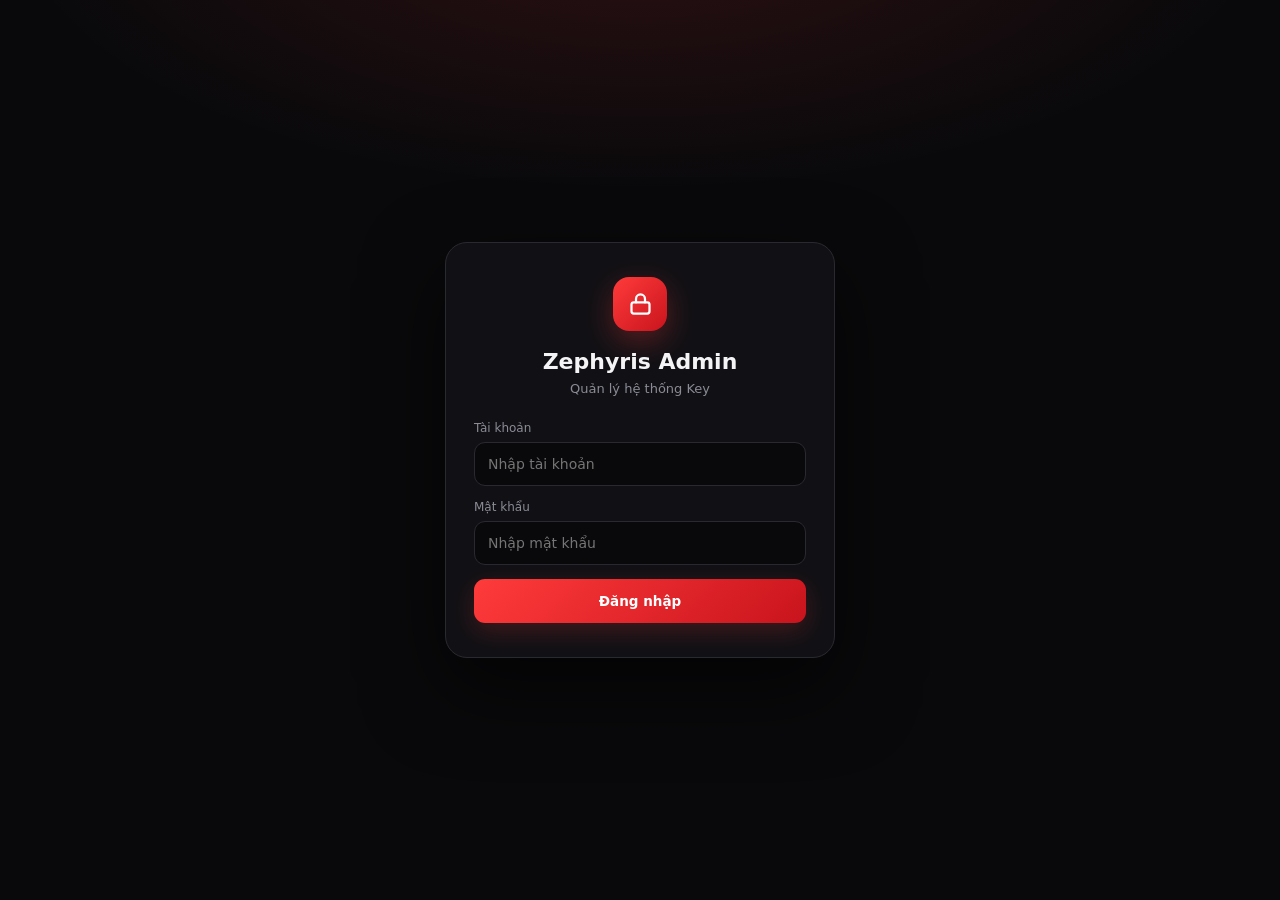
<file: admin.html>
<!DOCTYPE html>
<html lang="vi">
<head>
<meta charset="UTF-8">
<meta name="viewport" content="width=device-width, initial-scale=1.0">
<title>Zephyris Admin</title>

<style>
:root{
    --bg:#09090b;
    --panel:#121216;
    --panel2:#18181d;
    --line:#292930;
    --text:#f4f4f6;
    --mute:#8b8b96;
    --red:#ff3b3b;
    --red2:#c9141d;
    --green:#36d995;
}

*{
    box-sizing:border-box;
    margin:0;
    padding:0;
    font-family:"Inter","Segoe UI",system-ui,-apple-system,Roboto,Arial,sans-serif;
}

body{
    min-height:100vh;
    color:var(--text);
    background:
    radial-gradient(900px 400px at 50% -10%,rgba(255,59,59,.15),transparent 70%),
    var(--bg);
    -webkit-font-smoothing:antialiased;
}

button,input,select{
    font:inherit;
    color:inherit;
}

button{
    cursor:pointer;
}

svg{
    width:18px;
    height:18px;
    stroke:currentColor;
    fill:none;
    stroke-width:2;
    stroke-linecap:round;
    stroke-linejoin:round;
}

.login{
    min-height:100vh;
    display:flex;
    align-items:center;
    justify-content:center;
    padding:20px;
}

.login-box{
    width:100%;
    max-width:390px;
    padding:34px 28px;
    background:rgba(18,18,22,.97);
    border:1px solid var(--line);
    border-radius:22px;
    box-shadow:0 30px 80px rgba(0,0,0,.6);
}

.mark{
    width:54px;
    height:54px;
    border-radius:16px;
    display:grid;
    place-items:center;
    margin:0 auto 18px;
    background:linear-gradient(135deg,var(--red),var(--red2));
    box-shadow:0 10px 30px rgba(255,59,59,.3);
}

.mark svg{
    width:27px;
    height:27px;
    stroke:#fff;
}

.login h1{
    text-align:center;
    font-size:22px;
}

.sub{
    text-align:center;
    color:var(--mute);
    font-size:13px;
    margin:7px 0 25px;
}

.input{
    margin-bottom:14px;
}

.input label,
.field label{
    display:block;
    color:var(--mute);
    font-size:12px;
    margin-bottom:7px;
}

.input input,
.field input,
.field select{
    width:100%;
    height:44px;
    padding:0 13px;
    background:var(--bg);
    border:1px solid var(--line);
    border-radius:11px;
    outline:none;
    font-size:14px;
}

.input input:focus,
.field input:focus,
.field select:focus{
    border-color:var(--red);
    box-shadow:0 0 0 3px rgba(255,59,59,.1);
}

.btn{
    display:inline-flex;
    align-items:center;
    justify-content:center;
    gap:8px;
    border:0;
    border-radius:11px;
    min-height:44px;
    padding:0 17px;
    font-size:13.5px;
    font-weight:600;
}

.btn-primary{
    background:linear-gradient(135deg,var(--red),var(--red2));
    color:#fff;
    box-shadow:0 8px 24px rgba(255,59,59,.2);
}

.login .btn-primary{
    width:100%;
}

.login-error{
    display:none;
    color:#ff7070;
    text-align:center;
    font-size:12px;
    margin-top:12px;
}

.app{
    display:none;
    min-height:100vh;
}

.topbar{
    height:68px;
    display:flex;
    align-items:center;
    justify-content:space-between;
    padding:0 24px;
    border-bottom:1px solid var(--line);
    background:rgba(9,9,11,.85);
    backdrop-filter:blur(14px);
    position:sticky;
    top:0;
    z-index:20;
}

.brand{
    display:flex;
    align-items:center;
    gap:11px;
    font-size:17px;
    font-weight:700;
}

.brand-mark{
    width:36px;
    height:36px;
    border-radius:10px;
    display:grid;
    place-items:center;
    background:linear-gradient(135deg,var(--red),var(--red2));
}

.brand-mark svg{
    stroke:#fff;
}

.logout{
    height:36px;
    padding:0 13px;
    border:1px solid var(--line);
    border-radius:9px;
    background:var(--panel);
    color:var(--mute);
    font-size:12px;
}

.container{
    width:min(1100px,calc(100% - 30px));
    margin:26px auto 50px;
}

.header{
    margin-bottom:20px;
}

.header h2{
    font-size:22px;
}

.header p{
    color:var(--mute);
    font-size:12px;
    margin-top:5px;
}

.create-card{
    background:var(--panel);
    border:1px solid var(--line);
    border-radius:18px;
    padding:20px;
    margin-bottom:20px;
}

.create-title{
    display:flex;
    align-items:center;
    gap:9px;
    font-size:15px;
    font-weight:650;
    margin-bottom:17px;
}

.create-icon{
    width:32px;
    height:32px;
    display:grid;
    place-items:center;
    border-radius:9px;
    background:rgba(255,59,59,.1);
    color:var(--red);
}

.form-grid{
    display:grid;
    grid-template-columns:1fr 1fr 1fr;
    gap:12px;
}

.field{
    min-width:0;
}

.create-btn{
    width:100%;
    margin-top:15px;
}

.stats{
    display:grid;
    grid-template-columns:repeat(3,1fr);
    gap:12px;
    margin-bottom:20px;
}

.stat{
    background:var(--panel);
    border:1px solid var(--line);
    border-radius:15px;
    padding:15px 17px;
}

.stat-name{
    color:var(--mute);
    font-size:10px;
    margin-bottom:6px;
}

.stat-value{
    font-size:21px;
    font-weight:700;
}

.list-card{
    background:var(--panel);
    border:1px solid var(--line);
    border-radius:18px;
    overflow:hidden;
}

.list-head{
    display:flex;
    align-items:center;
    justify-content:space-between;
    padding:17px 19px;
    border-bottom:1px solid var(--line);
}

.list-head h3{
    font-size:15px;
}

.list-count{
    color:var(--mute);
    font-size:12px;
}

.key-item{
    padding:17px 19px;
    border-bottom:1px solid var(--line);
    display:grid;
    grid-template-columns:minmax(180px,1.4fr) minmax(90px,.6fr) minmax(120px,.8fr) auto;
    gap:15px;
    align-items:center;
}

.key-item:last-child{
    border-bottom:0;
}

.key-code{
    font-family:monospace;
    font-size:13px;
    font-weight:600;
    white-space:nowrap;
    overflow:hidden;
    text-overflow:ellipsis;
}

.key-device{
    color:var(--mute);
    font-size:11px;
    margin-top:5px;
    white-space:nowrap;
    overflow:hidden;
    text-overflow:ellipsis;
}

.info-title{
    color:var(--mute);
    font-size:10px;
    margin-bottom:5px;
}

.info-value{
    font-size:12px;
    font-weight:600;
}

.status{
    display:inline-flex;
    align-items:center;
    gap:6px;
    padding:6px 9px;
    border-radius:8px;
    font-size:11px;
    font-weight:600;
    white-space:nowrap;
}

.status:before{
    content:"";
    width:6px;
    height:6px;
    border-radius:50%;
}

.status.unused{
    color:#aaaab3;
    background:rgba(150,150,160,.08);
}

.status.unused:before{
    background:#777782;
}

.status.active{
    color:var(--green);
    background:rgba(54,217,149,.09);
}

.status.active:before{
    background:var(--green);
}

.actions{
    display:flex;
    gap:7px;
}

.action{
    width:36px;
    height:36px;
    display:grid;
    place-items:center;
    border:1px solid var(--line);
    border-radius:9px;
    background:var(--panel2);
    color:var(--mute);
    transition:.15s;
}

.action:hover{
    color:#fff;
    border-color:#44444d;
}

.action.delete:hover{
    color:#ff6464;
    border-color:rgba(255,59,59,.45);
    background:rgba(255,59,59,.08);
}

.empty{
    padding:45px 20px;
    text-align:center;
    color:var(--mute);
}

.empty-icon{
    width:42px;
    height:42px;
    margin:0 auto 10px;
    display:grid;
    place-items:center;
    border-radius:12px;
    background:var(--panel2);
}

.empty p{
    font-size:13px;
}

.toast{
    position:fixed;
    right:20px;
    bottom:20px;
    z-index:100;
    background:#1b1b20;
    border:1px solid #303038;
    border-radius:11px;
    padding:12px 15px;
    font-size:12px;
    box-shadow:0 15px 40px rgba(0,0,0,.45);
    opacity:0;
    transform:translateY(10px);
    pointer-events:none;
    transition:.2s;
}

.toast.show{
    opacity:1;
    transform:translateY(0);
}

@media(max-width:760px){

    .topbar{
        padding:0 15px;
    }

    .container{
        width:calc(100% - 20px);
        margin-top:18px;
    }

    .header h2{
        font-size:19px;
    }

    .form-grid{
        grid-template-columns:1fr;
    }

    .stats{
        gap:7px;
    }

    .stat{
        padding:12px 10px;
    }

    .stat-value{
        font-size:18px;
    }

    .stat-name{
        font-size:9px;
    }

    .key-item{
        grid-template-columns:1fr auto;
        gap:12px;
    }

    .key-main{
        grid-column:1/-1;
    }

    .actions{
        grid-column:2;
    }
}
</style>
</head>

<body>

<section class="login" id="loginScreen">

    <div class="login-box">

        <div class="mark">
            <svg viewBox="0 0 24 24">
                <rect x="4" y="10" width="16" height="10" rx="2"></rect>
                <path d="M8 10V7a4 4 0 0 1 8 0v3"></path>
            </svg>
        </div>

        <h1>Zephyris Admin</h1>
        <p class="sub">Quản lý hệ thống Key</p>

        <div class="input">
            <label>Tài khoản</label>
            <input
                id="username"
                type="text"
                inputmode="text"
                autocomplete="username"
                autocapitalize="none"
                autocorrect="off"
                spellcheck="false"
                placeholder="Nhập tài khoản">
        </div>

        <div class="input">
            <label>Mật khẩu</label>
            <input
                id="password"
                type="password"
                inputmode="text"
                autocomplete="current-password"
                autocapitalize="none"
                autocorrect="off"
                spellcheck="false"
                placeholder="Nhập mật khẩu">
        </div>

        <button class="btn btn-primary" id="loginBtn">
            Đăng nhập
        </button>

        <div class="login-error" id="loginError">
            Tài khoản hoặc mật khẩu không chính xác
        </div>

    </div>

</section>

<div class="app" id="app">

    <header class="topbar">

        <div class="brand">

            <div class="brand-mark">
                <svg viewBox="0 0 24 24">
                    <path d="M12 3l7 4v5c0 4.5-3 7.5-7 9-4-1.5-7-4.5-7-9V7l7-4z"></path>
                    <path d="M9 12l2 2 4-4"></path>
                </svg>
            </div>

            Zephyris Admin

        </div>

        <button class="logout" id="logoutBtn">
            Đăng xuất
        </button>

    </header>

    <main class="container">

        <div class="header">
            <h2>Quản lý Key</h2>
            <p>Tạo và quản lý các Key kích hoạt</p>
        </div>

        <section class="create-card">

            <div class="create-title">

                <div class="create-icon">
                    <svg viewBox="0 0 24 24">
                        <path d="M12 5v14"></path>
                        <path d="M5 12h14"></path>
                    </svg>
                </div>

                Tạo Key mới

            </div>

            <div class="form-grid">

                <div class="field">
                    <label>Thời gian</label>

                    <select id="duration">
                        <option value="1">1 ngày</option>
                        <option value="3">3 ngày</option>
                        <option value="7" selected>7 ngày</option>
                        <option value="30">30 ngày</option>
                        <option value="365">1 năm</option>
                        <option value="0">Vĩnh viễn</option>
                    </select>
                </div>

                <div class="field">
                    <label>Mã thiết bị</label>

                    <input
                        id="device"
                        type="text"
                        inputmode="text"
                        autocomplete="off"
                        autocapitalize="none"
                        autocorrect="off"
                        spellcheck="false"
                        placeholder="Nhập mã thiết bị">
                </div>

                <div class="field">
                    <label>Số lượng</label>

                    <select id="quantity">
                        <option value="1" selected>1 Key</option>
                        <option value="2">2 Key</option>
                        <option value="5">5 Key</option>
                        <option value="10">10 Key</option>
                    </select>
                </div>

            </div>

            <button class="btn btn-primary create-btn" id="createBtn">

                <svg viewBox="0 0 24 24">
                    <path d="M12 5v14"></path>
                    <path d="M5 12h14"></path>
                </svg>

                Tạo Key

            </button>

        </section>

        <section class="stats">

            <div class="stat">
                <div class="stat-name">TỔNG KEY</div>
                <div class="stat-value" id="totalKeys">0</div>
            </div>

            <div class="stat">
                <div class="stat-name">ĐÃ KÍCH HOẠT</div>
                <div class="stat-value" id="activeKeys">0</div>
            </div>

            <div class="stat">
                <div class="stat-name">CHƯA KÍCH HOẠT</div>
                <div class="stat-value" id="unusedKeys">0</div>
            </div>

        </section>

        <section class="list-card">

            <div class="list-head">

                <h3>Danh sách Key</h3>

                <span class="list-count" id="listCount">
                    0 Key
                </span>

            </div>

            <div id="keyList"></div>

        </section>

    </main>

</div>

<div class="toast" id="toast"></div>

<script>
const ADMIN_USER = "Zephyris";
const ADMIN_PASS = "732012";

const loginScreen = document.getElementById("loginScreen");
const app = document.getElementById("app");

const username = document.getElementById("username");
const password = document.getElementById("password");
const loginError = document.getElementById("loginError");

const loginBtn = document.getElementById("loginBtn");
const logoutBtn = document.getElementById("logoutBtn");

const createBtn = document.getElementById("createBtn");
const deviceInput = document.getElementById("device");
const durationInput = document.getElementById("duration");
const quantityInput = document.getElementById("quantity");

const keyList = document.getElementById("keyList");

const totalKeys = document.getElementById("totalKeys");
const activeKeys = document.getElementById("activeKeys");
const unusedKeys = document.getElementById("unusedKeys");
const listCount = document.getElementById("listCount");

const toast = document.getElementById("toast");

let keys = [];

try{
    keys = JSON.parse(
        localStorage.getItem("zephyris_keys") || "[]"
    );

    if(!Array.isArray(keys)){
        keys = [];
    }
}catch(e){
    keys = [];
}

function saveKeys(){
    localStorage.setItem(
        "zephyris_keys",
        JSON.stringify(keys)
    );
}

let toastTimeout;

function showToast(message){

    toast.textContent = message;
    toast.classList.add("show");

    clearTimeout(toastTimeout);

    toastTimeout = setTimeout(function(){
        toast.classList.remove("show");
    },1800);
}

function login(){

    const user = username.value.trim();
    const pass = password.value;

    if(user === ADMIN_USER && pass === ADMIN_PASS){

        localStorage.setItem(
            "zephyris_login",
            "true"
        );

        loginScreen.style.display = "none";
        app.style.display = "block";

        loginError.style.display = "none";

        renderKeys();

    }else{

        loginError.style.display = "block";

    }
}

loginBtn.addEventListener("click", login);

password.addEventListener("keydown",function(e){

    if(e.key === "Enter"){
        login();
    }

});

logoutBtn.addEventListener("click",function(){

    localStorage.removeItem("zephyris_login");

    app.style.display = "none";
    loginScreen.style.display = "flex";

    username.value = "";
    password.value = "";

});

function generateKey(){

    const chars =
    "ABCDEFGHJKLMNPQRSTUVWXYZ23456789";

    function part(length){

        let result = "";

        for(let i = 0; i < length; i++){

            result += chars[
                Math.floor(
                    Math.random() * chars.length
                )
            ];

        }

        return result;
    }

    return "ZEPH-" +
        part(5) + "-" +
        part(5) + "-" +
        part(5);
}

function createKeys(){

    const duration =
        Number(durationInput.value);

    const device =
        deviceInput.value.trim() || "Chưa gán";

    const quantity =
        Number(quantityInput.value);

    for(let i = 0; i < quantity; i++){

        keys.unshift({

            id:
                Date.now() +
                "-" +
                Math.random()
                    .toString(36)
                    .substring(2,9),

            key:generateKey(),

            duration:duration,

            device:device,

            activated:false,

            created:new Date().toISOString()

        });

    }

    saveKeys();
    renderKeys();

    deviceInput.value = "";

    showToast(
        quantity > 1
        ? "Đã tạo " + quantity + " Key"
        : "Đã tạo Key thành công"
    );
}

createBtn.addEventListener(
    "click",
    createKeys
);

function formatDuration(days){

    if(days === 0){
        return "Vĩnh viễn";
    }

    if(days === 1){
        return "1 ngày";
    }

    if(days === 365){
        return "1 năm";
    }

    return days + " ngày";
}

function copyText(text){

    if(
        navigator.clipboard &&
        window.isSecureContext
    ){

        navigator.clipboard.writeText(text)
        .then(function(){

            showToast("Đã copy Key");

        })
        .catch(function(){

            fallbackCopy(text);

        });

        return;
    }

    fallbackCopy(text);
}

function fallbackCopy(text){

    const textarea =
        document.createElement("textarea");

    textarea.value = text;

    textarea.style.position = "fixed";
    textarea.style.left = "-9999px";
    textarea.style.top = "0";

    document.body.appendChild(textarea);

    textarea.focus();
    textarea.select();

    let success = false;

    try{
        success =
            document.execCommand("copy");
    }catch(e){
        success = false;
    }

    document.body.removeChild(textarea);

    if(success){
        showToast("Đã copy Key");
    }else{
        showToast("Không thể copy tự động");
    }
}

function deleteKey(id){

    const exists =
        keys.some(function(item){
            return String(item.id) === String(id);
        });

    if(!exists){
        return;
    }

    if(!window.confirm("Bạn có chắc muốn xóa Key này?")){
        return;
    }

    keys =
        keys.filter(function(item){
            return String(item.id) !== String(id);
        });

    saveKeys();
    renderKeys();

    showToast("Đã xóa Key");
}

function createElement(tag,className,text){

    const element =
        document.createElement(tag);

    if(className){
        element.className = className;
    }

    if(text !== undefined){
        element.textContent = text;
    }

    return element;
}

function renderKeys(){

    keyList.innerHTML = "";

    const active =
        keys.filter(function(item){
            return item.activated === true;
        }).length;

    const unused =
        keys.length - active;

    totalKeys.textContent = keys.length;
    activeKeys.textContent = active;
    unusedKeys.textContent = unused;
    listCount.textContent = keys.length + " Key";

    if(keys.length === 0){

        const empty =
            createElement("div","empty");

        const icon =
            createElement("div","empty-icon");

        icon.innerHTML = `
            <svg viewBox="0 0 24 24">
                <path d="M12 5v14"></path>
                <path d="M5 12h14"></path>
            </svg>
        `;

        const text =
            createElement(
                "p",
                "",
                "Chưa có Key nào"
            );

        empty.appendChild(icon);
        empty.appendChild(text);

        keyList.appendChild(empty);

        return;
    }

    keys.forEach(function(item){

        const row =
            createElement("div","key-item");

        const main =
            createElement("div","key-main");

        const code =
            createElement(
                "div",
                "key-code",
                item.key
            );

        const dev =
            createElement(
                "div",
                "key-device",
                "Thiết bị: " +
                (item.device || "Chưa gán")
            );

        main.appendChild(code);
        main.appendChild(dev);

        const time =
            createElement("div","key-info");

        const timeTitle =
            createElement(
                "div",
                "info-title",
                "THỜI HẠN"
            );

        const timeValue =
            createElement(
                "div",
                "info-value",
                formatDuration(
                    Number(item.duration)
                )
            );

        time.appendChild(timeTitle);
        time.appendChild(timeValue);

        const statusBox =
            createElement("div","key-info");

        const statusTitle =
            createElement(
                "div",
                "info-title",
                "TRẠNG THÁI"
            );

        const status =
            createElement(
                "span",
                item.activated
                ? "status active"
                : "status unused",
                item.activated
                ? "Đã kích hoạt"
                : "Chưa kích hoạt"
            );

        statusBox.appendChild(statusTitle);
        statusBox.appendChild(status);

        const actions =
            createElement("div","actions");

        const copyBtn =
            createElement("button","action");

        copyBtn.type = "button";
        copyBtn.title = "Copy Key";

        copyBtn.innerHTML = `
            <svg viewBox="0 0 24 24">
                <rect
                    x="9"
                    y="9"
                    width="11"
                    height="11"
                    rx="2">
                </rect>
                <path
                    d="M5 15H4a2 2 0 0 1-2-2V4
                   a2 2 0 0 1 2-2h9
                   a2 2 0 0 1 2 2v1">
                </path>
            </svg>
        `;

        copyBtn.addEventListener(
            "click",
            function(){
                copyText(item.key);
            }
        );

        const deleteBtn =
            createElement(
                "button",
                "action delete"
            );

        deleteBtn.type = "button";
        deleteBtn.title = "Xóa Key";

        deleteBtn.innerHTML = `
            <svg viewBox="0 0 24 24">
                <path d="M3 6h18"></path>
                <path d="M8 6V4h8v2"></path>
                <path d="M19 6l-1 15H6L5 6"></path>
                <path d="M10 11v6"></path>
                <path d="M14 11v6"></path>
            </svg>
        `;

        deleteBtn.addEventListener(
            "click",
            function(){
                deleteKey(item.id);
            }
        );

        actions.appendChild(copyBtn);
        actions.appendChild(deleteBtn);

        row.appendChild(main);
        row.appendChild(time);
        row.appendChild(statusBox);
        row.appendChild(actions);

        keyList.appendChild(row);

    });
}

if(
    localStorage.getItem("zephyris_login") === "true"
){

    loginScreen.style.display = "none";
    app.style.display = "block";

}

renderKeys();
</script>

</body>
</html>
</file>
